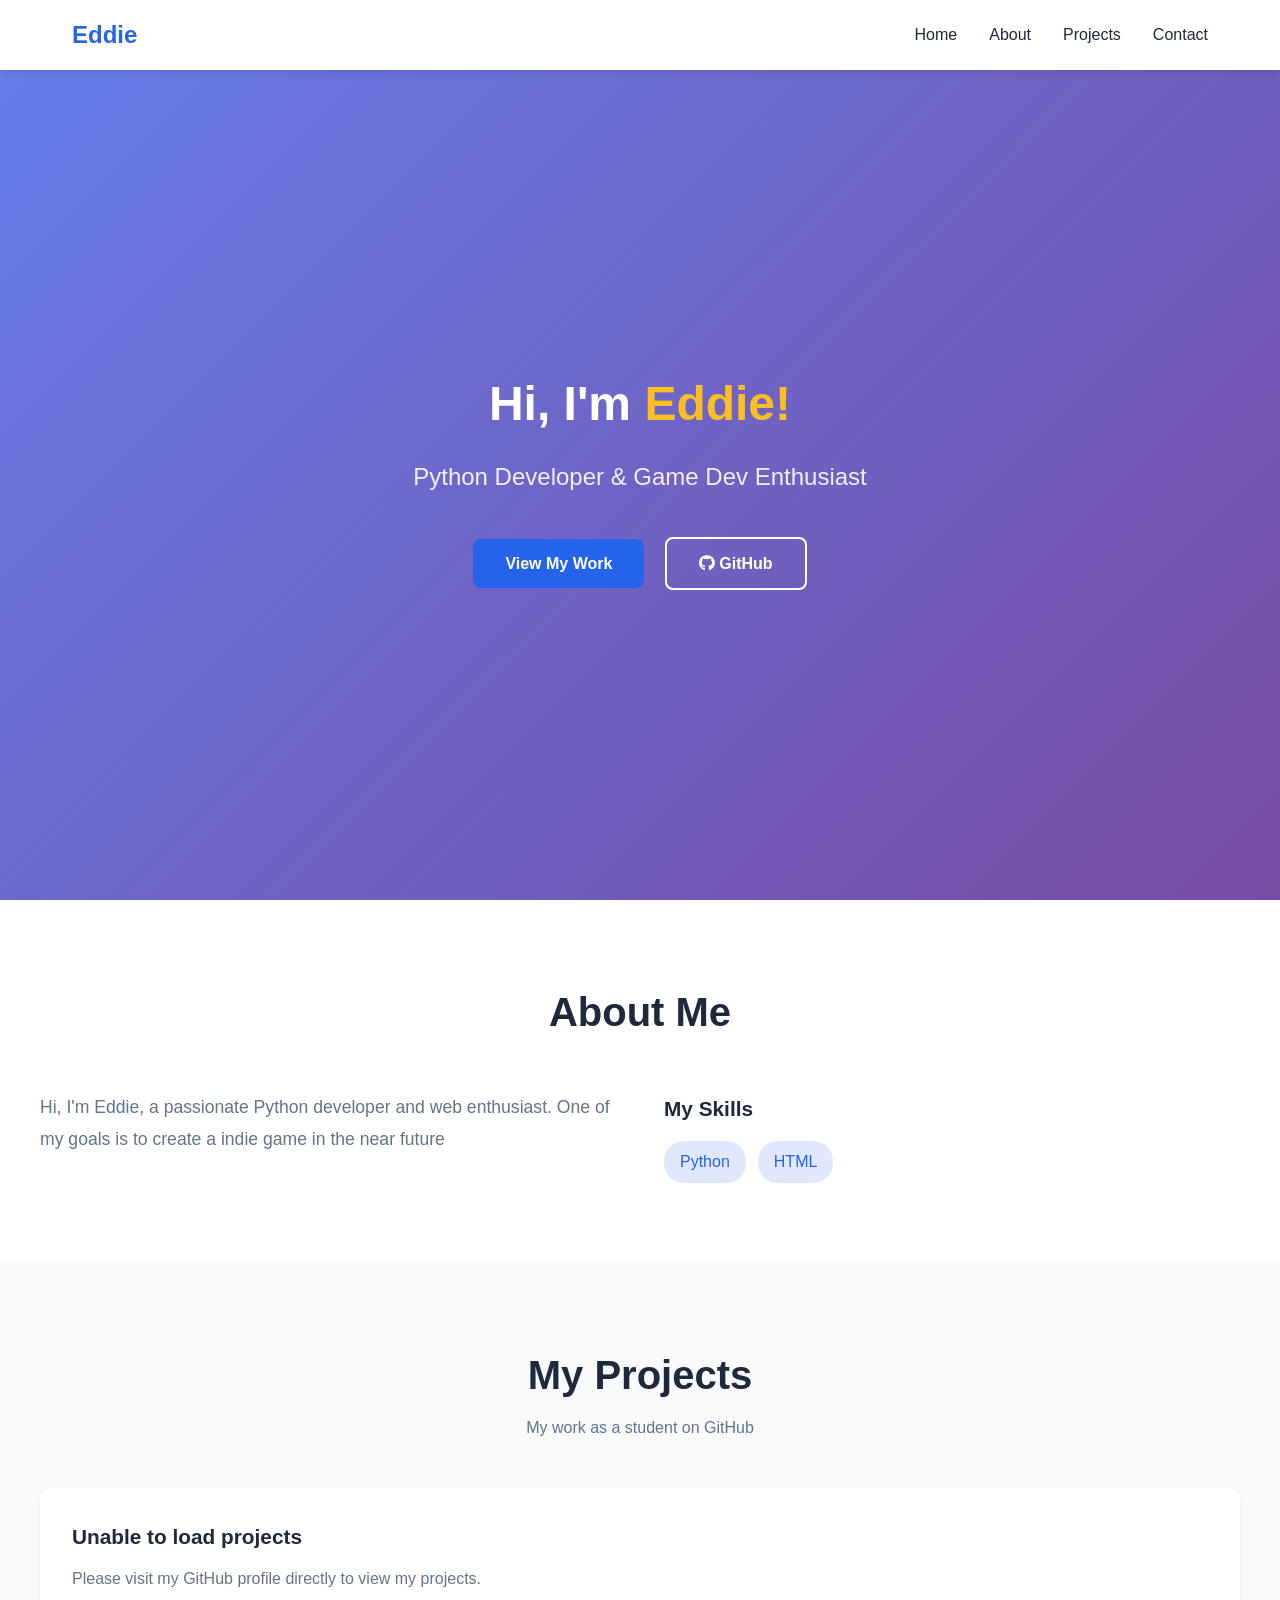
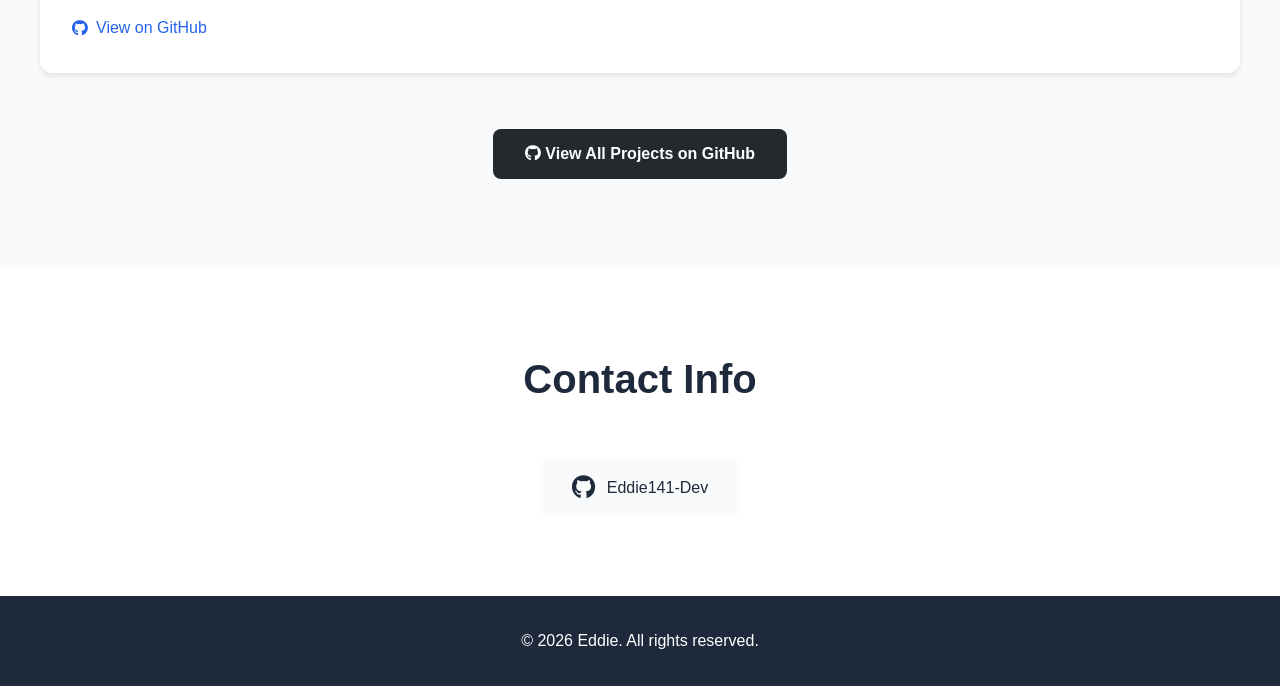
<file: index.html>
<!DOCTYPE html>
<html lang="en">
<head>
    <meta charset="UTF-8">
    <meta name="viewport" content="width=device-width, initial-scale=1.0">
    <title>Eddie's Portfolio</title>
    <link rel="stylesheet" href="styles.css">
    <link rel="stylesheet" href="https://cdnjs.cloudflare.com/ajax/libs/font-awesome/6.4.0/css/all.min.css">
</head>
<body>
    <nav class="navbar">
        <div class="nav-container">
            <a href="#home" class="logo">Eddie</a>
            <ul class="nav-links">
                <li><a href="#home">Home</a></li>
                <li><a href="#about">About</a></li>
                <li><a href="#projects">Projects</a></li>
                <li><a href="#contact">Contact</a></li>
            </ul>
            <div class="hamburger">
                <span></span>
                <span></span>
                <span></span>
            </div>
        </div>
    </nav>

    <section id="home" class="hero">
        <div class="hero-content">
            <h1>Hi, I'm <span class="highlight">Eddie!</span></h1>
            <p class="tagline">Python Developer & Game Dev Enthusiast</p>
            <a href="#projects" class="btn">View My Work</a>
            <a href="https://github.com/Eddie141-Dev" target="_blank" class="btn btn-outline">
                <i class="fab fa-github"></i> GitHub
            </a>
        </div>
    </section>

    <section id="about" class="about">
        <div class="container">
            <h2 class="section-title">About Me</h2>
            <div class="about-content">
                <div class="about-text">
                    <p>Hi, I'm Eddie, a passionate Python developer and web enthusiast. One of my goals is to create a indie game in the near future</p>
                </div>
                <div class="skills">
                    <h3>My Skills</h3>
                    <div class="skill-tags">
                        <span class="skill-tag">Python</span>
                        <span class="skill-tag">HTML</span>
                    </div>
                </div>
            </div>
        </div>
    </section>

    <section id="projects" class="projects">
        <div class="container">
            <h2 class="section-title">My Projects</h2>
            <p class="projects-subtitle">My work as a student on GitHub</p>
            <div class="projects-grid" id="projects-grid">
                <div class="loading">Loading projects from GitHub...</div>
            </div>
            <div class="github-link">
                <a href="https://github.com/Eddie141-Dev" target="_blank" class="btn btn-github">
                    <i class="fab fa-github"></i> View All Projects on GitHub
                </a>
            </div>
        </div>
    </section>

    <section id="contact" class="contact">
        <div class="container">
            <h2 class="section-title">Contact Info</h2>
            <div class="contact-content">
                <a href="https://github.com/Eddie141-Dev" target="_blank" class="contact-item">
                    <i class="fab fa-github"></i>
                    <span>Eddie141-Dev</span>
                </a>
            </div>
        </div>
    </section>

    <footer class="footer">
        <p>&copy; 2026 Eddie. All rights reserved.</p>
    </footer>

    <script src="script.js"></script>
</body>
</html>
</file>
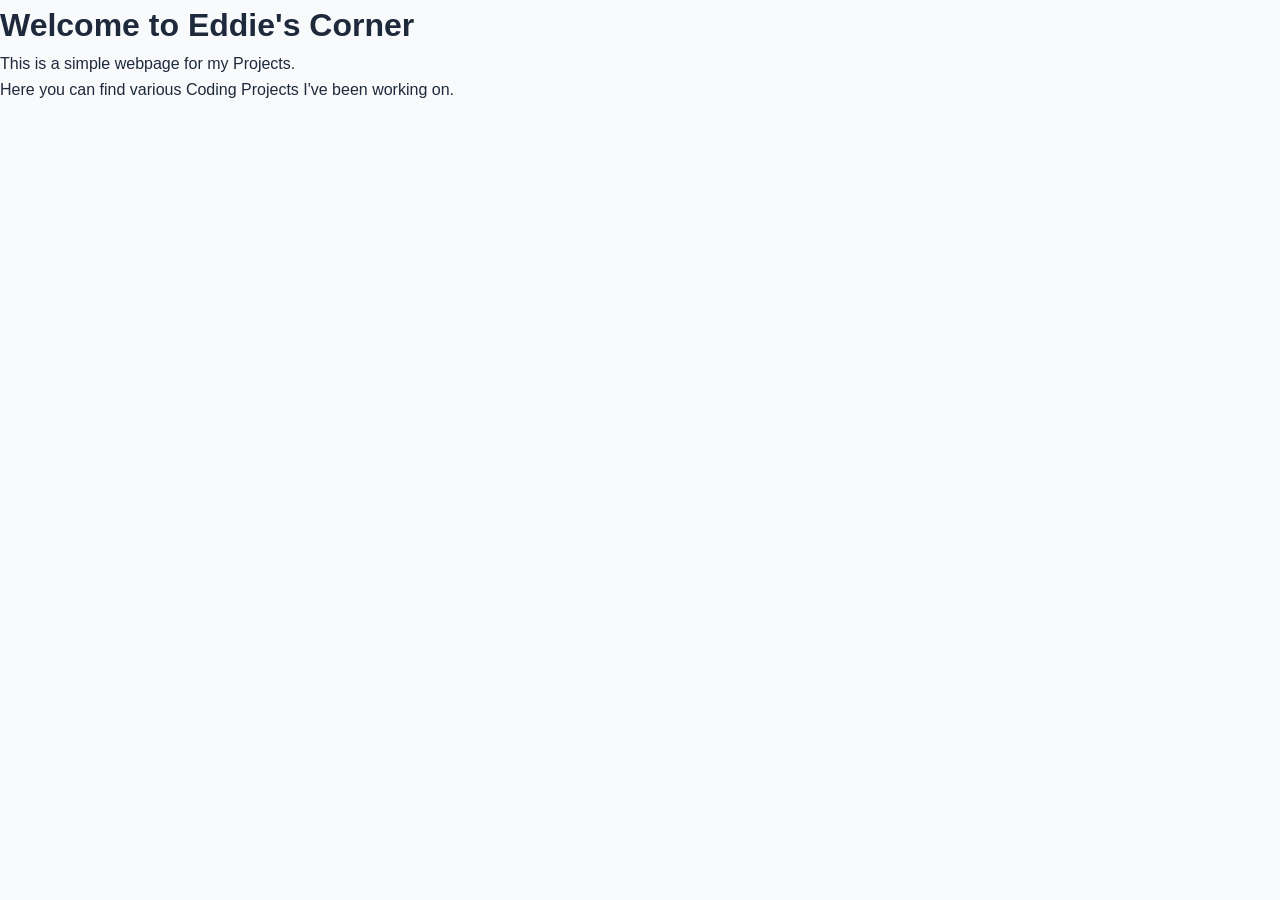
<file: Eddies Corner.html>
<!DOCTYPE html>
<html lang="en">
<head>
    <meta charset="UTF-8">
    <meta name="viewport" content="width=device-width, initial-scale=1.0">
    <title>Eddies Corner</title>
    <link rel="stylesheet" href="styles.css">
</head>
<div>
    <body>
        <h1>Welcome to Eddie's Corner</h1>
        <p>This is a simple webpage for my Projects.</p>
        <p>Here you can find various Coding Projects I've been working on.</p>
    </body>
</div>
</html>
</file>
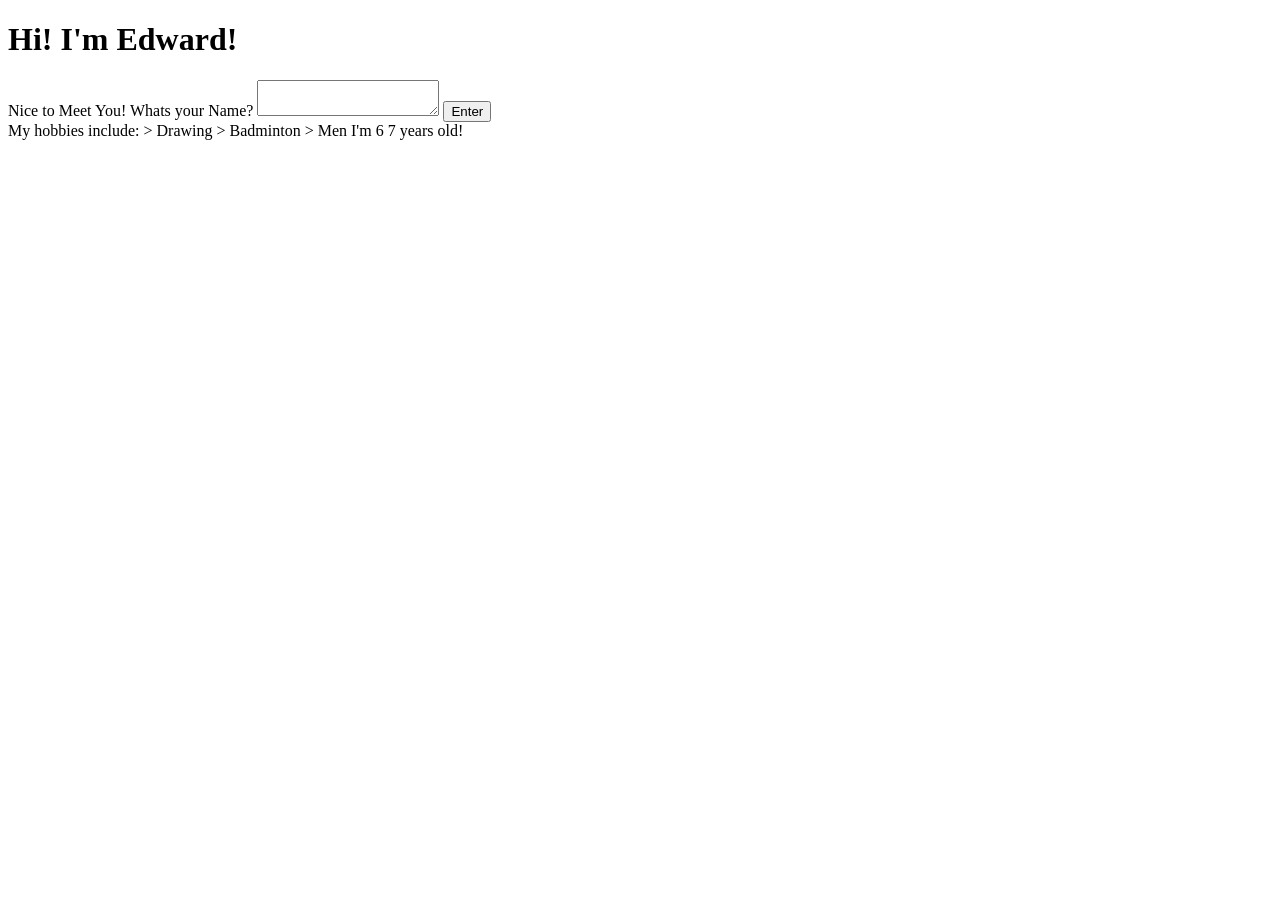
<file: test.html>
<!DOCTYPE html>
    <html>
        <head>
            <title>MySpace</title>
        </head>
            <div>
                <h1>Hi! I'm Edward!</h1>
                <t1>Nice to Meet You!</t1>
                <t1>Whats your Name?</t1>
                <textarea></textarea>
                <button type ="button">Enter</button>
            </div>
            <div>
                <t2>
                    My hobbies include:
                    > Drawing
                    > Badminton
                    > Men
                </t2>
                <t2>
                    I'm 6 7 years old!
                </t2>
            </div>
    </html>
</file>
<file: styles.css>
* {
    margin: 0;
    padding: 0;
    box-sizing: border-box;
}

:root {
    --primary-color: #2563eb;
    --secondary-color: #1e40af;
    --bg-color: #f8fafc;
    --text-color: #1e293b;
    --light-text: #64748b;
    --white: #ffffff;
    --shadow: 0 4px 6px -1px rgba(0, 0, 0, 0.1);
}

body {
    font-family: 'Segoe UI', Tahoma, Geneva, Verdana, sans-serif;
    line-height: 1.6;
    color: var(--text-color);
    background-color: var(--bg-color);
}

/* Navigation */
.navbar {
    background-color: var(--white);
    box-shadow: var(--shadow);
    position: fixed;
    top: 0;
    left: 0;
    right: 0;
    z-index: 1000;
}

.nav-container {
    max-width: 1200px;
    margin: 0 auto;
    padding: 1rem 2rem;
    display: flex;
    justify-content: space-between;
    align-items: center;
}

.logo {
    font-size: 1.5rem;
    font-weight: 700;
    color: var(--primary-color);
    text-decoration: none;
}

.nav-links {
    display: flex;
    list-style: none;
    gap: 2rem;
}

.nav-links a {
    text-decoration: none;
    color: var(--text-color);
    font-weight: 500;
    transition: color 0.3s;
}

.nav-links a:hover {
    color: var(--primary-color);
}

.hamburger {
    display: none;
    flex-direction: column;
    gap: 5px;
    cursor: pointer;
}

.hamburger span {
    width: 25px;
    height: 3px;
    background-color: var(--text-color);
    transition: 0.3s;
}

/* Hero Section */
.hero {
    min-height: 100vh;
    display: flex;
    align-items: center;
    justify-content: center;
    text-align: center;
    background: linear-gradient(135deg, #667eea 0%, #764ba2 100%);
    color: var(--white);
    padding: 6rem 2rem 2rem;
}

.hero-content h1 {
    font-size: 3rem;
    margin-bottom: 1rem;
}

.highlight {
    color: #fbbf24;
}

.tagline {
    font-size: 1.5rem;
    margin-bottom: 2rem;
    opacity: 0.9;
}

.btn {
    display: inline-block;
    padding: 0.75rem 2rem;
    margin: 0.5rem;
    border-radius: 8px;
    text-decoration: none;
    font-weight: 600;
    transition: all 0.3s;
}

.btn {
    background-color: var(--primary-color);
    color: var(--white);
}

.btn:hover {
    background-color: var(--secondary-color);
    transform: translateY(-2px);
}

.btn-outline {
    background-color: transparent;
    border: 2px solid var(--white);
}

.btn-outline:hover {
    background-color: var(--white);
    color: var(--primary-color);
}

.btn-github {
    background-color: #24292e;
}

.btn-github:hover {
    background-color: #3b4348;
}

/* Sections */
section {
    padding: 5rem 2rem;
}

.container {
    max-width: 1200px;
    margin: 0 auto;
}

.section-title {
    font-size: 2.5rem;
    text-align: center;
    margin-bottom: 3rem;
    color: var(--text-color);
}

/* About Section */
.about {
    background-color: var(--white);
}

.about-content {
    display: grid;
    grid-template-columns: 1fr 1fr;
    gap: 3rem;
    align-items: start;
}

.about-text p {
    font-size: 1.1rem;
    line-height: 1.8;
    color: var(--light-text);
}

.skills h3 {
    margin-bottom: 1rem;
    font-size: 1.3rem;
}

.skill-tags {
    display: flex;
    flex-wrap: wrap;
    gap: 0.75rem;
}

.skill-tag {
    background-color: #e0e7ff;
    color: var(--primary-color);
    padding: 0.5rem 1rem;
    border-radius: 20px;
    font-weight: 500;
}

/* Projects Section */
.projects {
    background-color: var(--bg-color);
}

.projects-subtitle {
    text-align: center;
    color: var(--light-text);
    margin-top: -2.5rem;
    margin-bottom: 3rem;
}

.projects-grid {
    display: grid;
    grid-template-columns: repeat(auto-fit, minmax(300px, 1fr));
    gap: 2rem;
    margin-bottom: 3rem;
}

.project-card {
    background-color: var(--white);
    border-radius: 12px;
    padding: 2rem;
    box-shadow: var(--shadow);
    transition: transform 0.3s, box-shadow 0.3s;
}

.project-card:hover {
    transform: translateY(-5px);
    box-shadow: 0 10px 20px rgba(0, 0, 0, 0.15);
}

.project-card h3 {
    font-size: 1.3rem;
    margin-bottom: 0.75rem;
    color: var(--text-color);
}

.project-card p {
    color: var(--light-text);
    margin-bottom: 1.5rem;
    line-height: 1.6;
}

.project-links {
    display: flex;
    gap: 1rem;
}

.project-link {
    text-decoration: none;
    color: var(--primary-color);
    font-weight: 500;
    display: flex;
    align-items: center;
    gap: 0.5rem;
}

.project-link:hover {
    text-decoration: underline;
}

.loading {
    text-align: center;
    color: var(--light-text);
    grid-column: 1 / -1;
    padding: 3rem;
}

.github-link {
    text-align: center;
}

/* Contact Section */
.contact {
    background-color: var(--white);
}

.contact-content {
    display: flex;
    justify-content: center;
    gap: 2rem;
    flex-wrap: wrap;
}

.contact-item {
    display: flex;
    align-items: center;
    gap: 0.75rem;
    padding: 1rem 2rem;
    background-color: var(--bg-color);
    border-radius: 8px;
    text-decoration: none;
    color: var(--text-color);
    font-weight: 500;
    transition: all 0.3s;
}

.contact-item:hover {
    background-color: #e0e7ff;
    color: var(--primary-color);
}

.contact-item i {
    font-size: 1.5rem;
}

/* Footer */
.footer {
    background-color: #1e293b;
    color: var(--white);
    text-align: center;
    padding: 2rem;
}

/* Responsive Design */
@media (max-width: 768px) {
    .nav-links {
        display: none;
        position: absolute;
        top: 100%;
        left: 0;
        right: 0;
        background-color: var(--white);
        flex-direction: column;
        padding: 1rem;
        gap: 1rem;
        box-shadow: var(--shadow);
    }

    .nav-links.active {
        display: flex;
    }

    .hamburger {
        display: flex;
    }

    .hero-content h1 {
        font-size: 2rem;
    }

    .tagline {
        font-size: 1.1rem;
    }

    .about-content {
        grid-template-columns: 1fr;
    }

    .btn {
        display: block;
        margin: 0.5rem auto;
        width: fit-content;
    }
}
</file>
